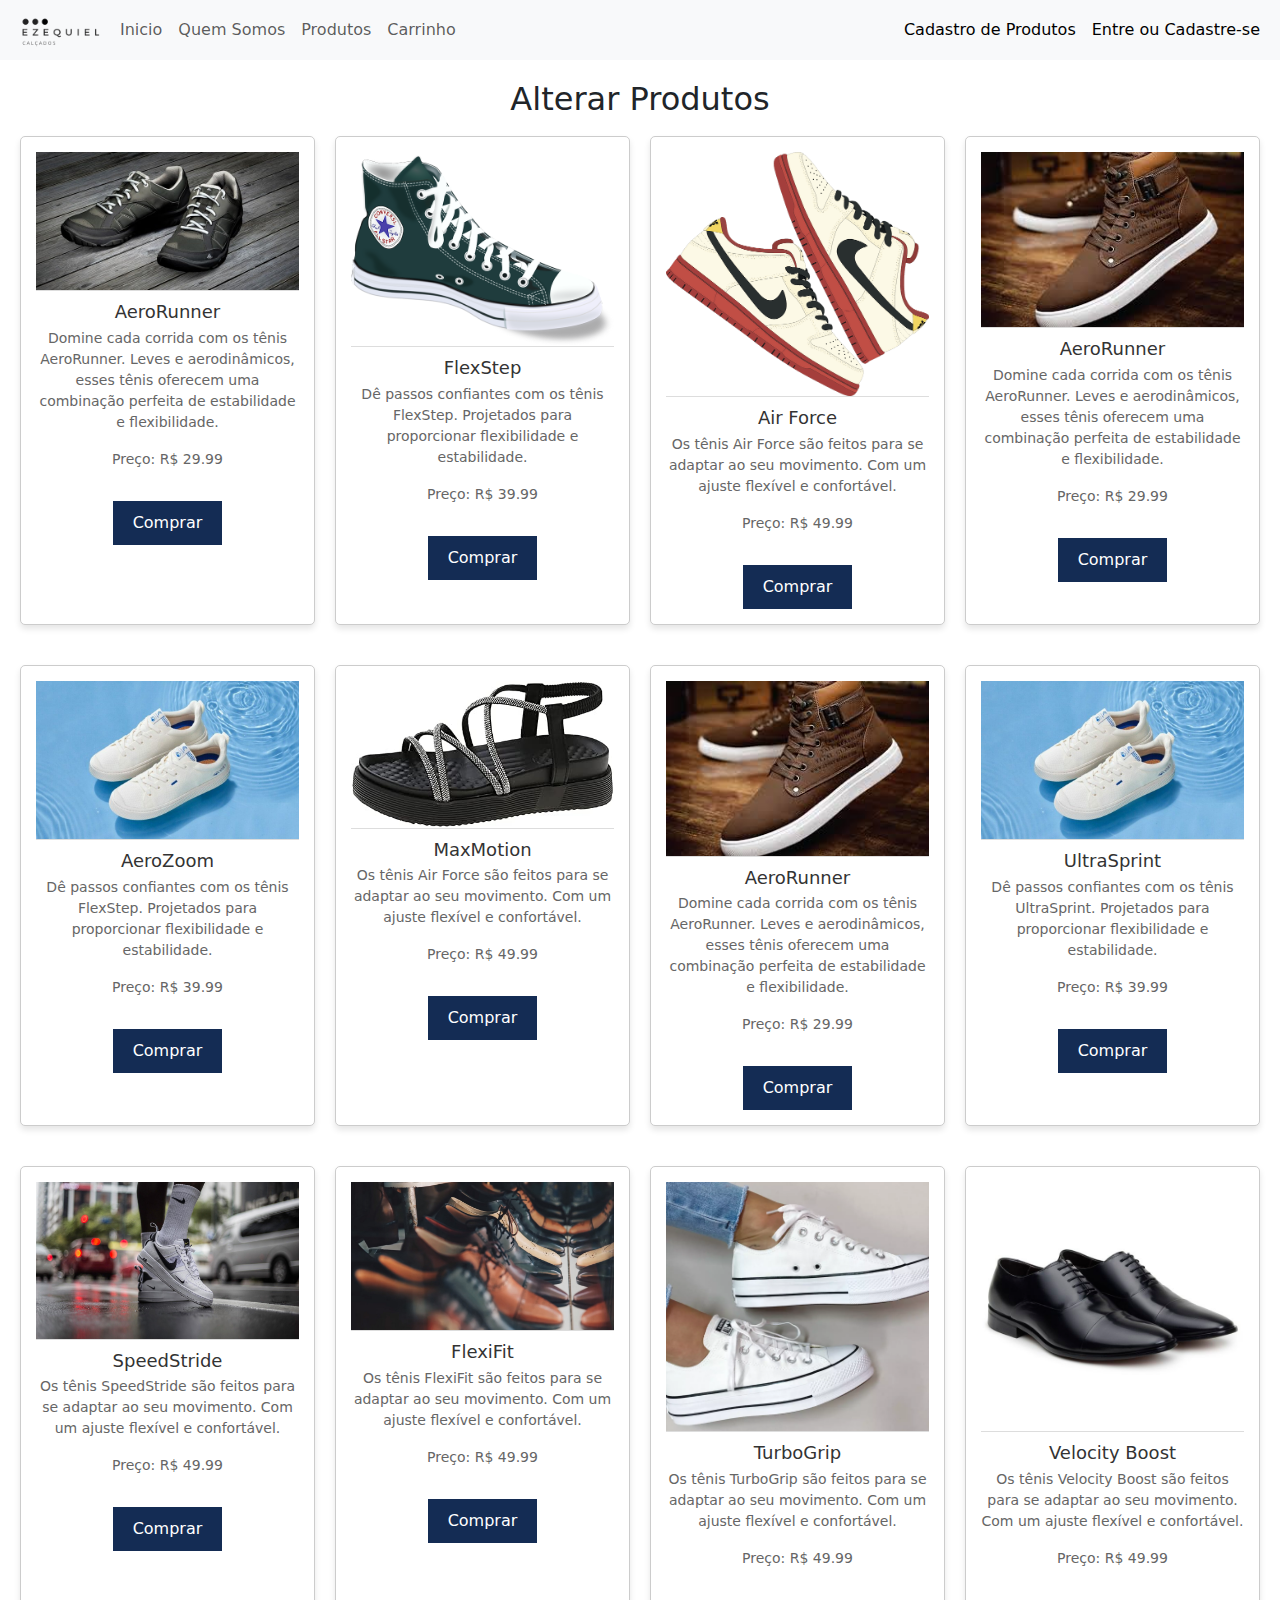
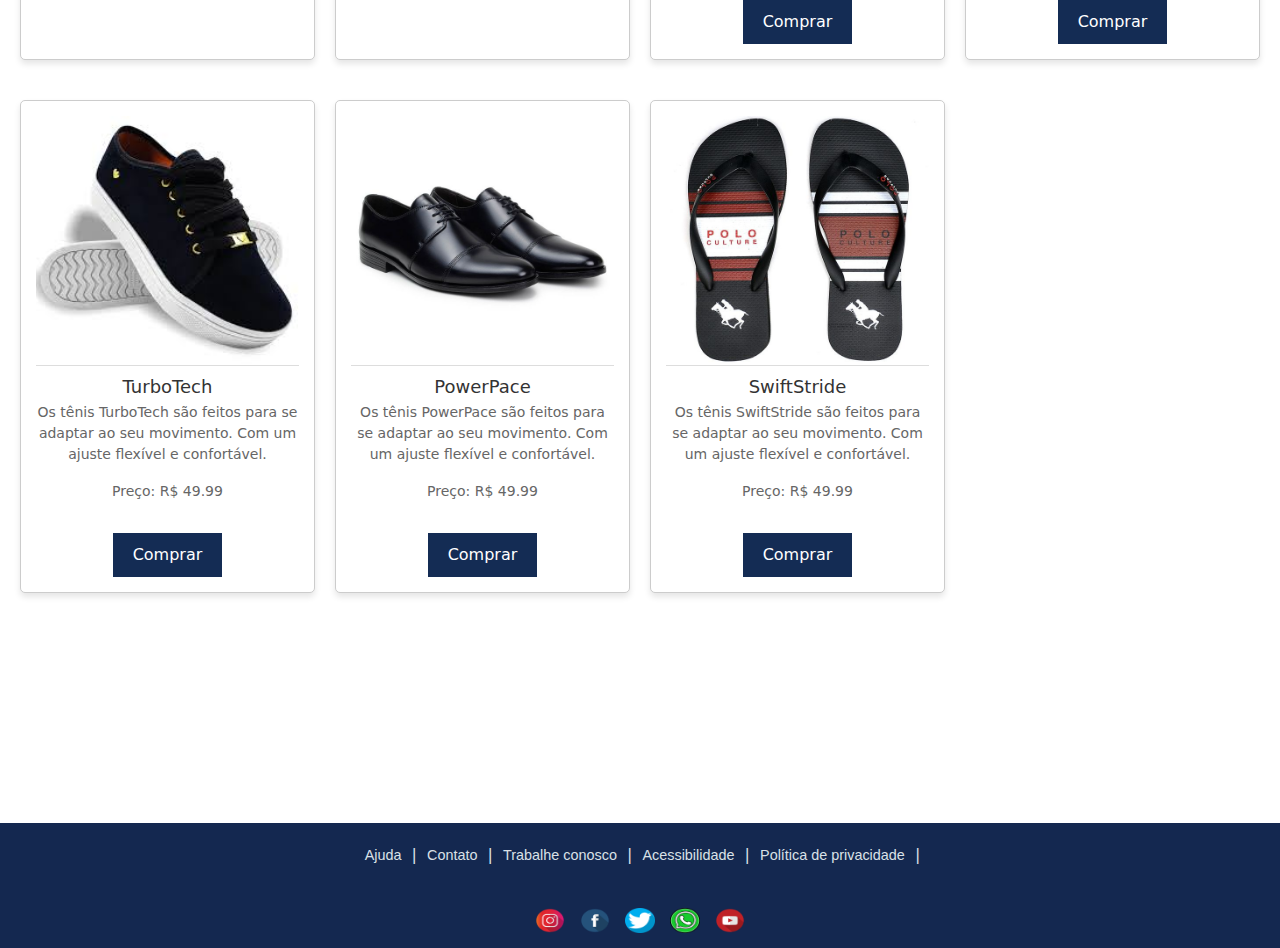
<file: alteracao_dados.html>
<!-- Ezequiel Alves Morais, Gabriel Souza, Daniela -->
<style>
  .produtos {
    display: flex;
    flex-wrap: wrap;
  }

  .produto {
    border: 1px solid #ccc;
    border-radius: 5px;
    margin: 10px;
    padding: 10px;
    width: calc(33.333% - 20px);
    box-sizing: border-box;
  }

  .produto h3 {
    margin-top: 0;
  }

 body {
    font-family: Arial, sans-serif;
    margin: 0;
    padding: 0;
    background-color: #f7f7f7;
  }

  main {
    padding: 20px;
  }

  h2 {
    text-align: center;
    margin-bottom: 30px;
    color: #333;
  }

  .grid-produtos {
    display: grid;
    grid-template-columns: repeat(auto-fit, minmax(250px, 1fr)); 
    gap: 20px;
    justify-items: center; 
}
.produto {
    border: 1px solid #ccc;
    padding: 15px;
    text-align: center;
    background-color: #fff;
    box-shadow: 0 4px 6px rgba(0, 0, 0, 0.1);
    transition: transform 0.3s ease;
    width: 100%; 
    max-width: 300px; 
}

  .produto:hover {
    transform: translateY(-5px);
  }

  .produto img {
    width: 100%; 
    height: auto; 
    max-height: 250px; 
    border-bottom: 1px solid #ddd;
}

  .produto h3 {
    font-size: 18px;
    margin-top: 10px;
    margin-bottom: 5px;
    color: #333;
  }

  .produto p {
    font-size: 14px;
    color: #666;
  }

  .produto button {
    margin-top: 15px;
    padding: 10px 20px;
    background-color: #142c54;
    color: white;
    border: none;
    cursor: pointer;
    transition: background-color 0.3s ease;
  }

  .produto button:hover {
    background-color: #0056b3;
  }

  .logo {
    max-width: 100px;
  }

  .navbar {
    padding-top: 2px;
    padding-bottom: 2px;
    height: 60px;
  }
  @import url('https://fonts.googleapis.com/css2?family=Raleway:ital,wght@0,300;0,400;0,600;0,700;0,800;1,300;1,500;1,600&display=swap');

  :root {
    --color-dark1: #dae1e7;
    --color-dark2: #142850;
    --color-dark3: #414141;
    --color-dark4: #00909E;
    --color-dark5: #343434;
  }

  * {
    margin: 0;
    padding: 0;
  }

  body {
    font-family: 'Raleway', Arial, Helvetica, sans-serif;
    background-color: var(--color-dark1);
    color: var(--color-white);

  }

  footer {
    bottom: 0;
    width: 100%;
    text-align: center;
    background-color: var(--color-dark2);
    height: 125px;
    margin-top: 200px;
  }

  .div-footer {
    padding-top: 20px;
  }

  #p-link {
    color: var(--color-dark1);
  }

  .link-footer {
    color: var(--color-white);
    text-decoration: none;
    font-size: 0.9em;
    font-family: 'Raleway', sans-serif;
    padding: 5px;
  }

  .link-footer:hover {
    transition: 0.5s;
    cursor: pointer;
    color: rgba(221, 221, 29, 0.945);
    text-transform: uppercase;
  }

  .img-footer {
    height: 30px;
    width: 30px;
    padding-top: 5px;
  }

  .img-footer:hover {
    transform: scale(1.5);
    transition: 0.5s;
    padding-left: 5px;
    padding-right: 5px;
  }

  .link-image {
    padding-right: 5px;
    padding-left: 5px;
  }
  </style>
</style>

<!DOCTYPE html>
<html lang="pt-br">
  <head>
    <meta charset="UTF-8" />
    <meta name="viewport" content="width=device-width, initial-scale=1.0" />
    <title>Produtos</title>
    <link
      rel="stylesheet"
      href="https://cdn.jsdelivr.net/npm/bootstrap@5.3.3/dist/css/bootstrap.min.css"
    />
    <link
      href="https://stackpath.bootstrapcdn.com/bootstrap/5.1.0/css/bootstrap.min.css"
      rel="stylesheet"
    />
  
  </head>

  <body>
    <header>
      <nav class="navbar navbar-expand-lg navbar-light bg-light">
        <div class="container-fluid">
          <img src="images/logo1.png" alt="" class="logo" />
          <button
            class="navbar-toggler"
            type="button"
            data-bs-toggle="collapse"
            data-bs-target="#navbarNav"
            aria-controls="navbarNav"
            aria-expanded="false"
            aria-label="Toggle navigation"
          >
            <span class="navbar-toggler-icon"></span>
          </button>
          <div class="collapse navbar-collapse" id="navbarNav">
            <ul class="navbar-nav me-auto">
              <li class="nav-item">
                <a class="nav-link" href="index.html">Inicio</a>
              </li>
              <li class="nav-item">
                <a class="nav-link" href="quem_somos.html">Quem Somos</a>
              </li>
              <li class="nav-item">
                <a class="nav-link" href="exibicao_produtos.html">Produtos</a>
              </li>
              <li class="nav-item">
                <a class="nav-link" href="carrinho_compras.html">Carrinho</a>
              </li>
            </ul>
            <ul class="navbar-nav ms-auto">
              <li class="nav-item">
                <a
                  class="nav-link active"
                  aria-current="page"
                  href="cadastro_produtos.html"
                  >Cadastro de Produtos</a
                >
              </li>
              <li class="nav-item">
                <a class="nav-link active" aria-current="page" href="login.html"
                  >Entre ou Cadastre-se</a
                >
              </li>
            </ul>
          </div>
        </div>
      </nav>
    </header>
    <main>
      <h2>Alterar Produtos</h2>
      <div class="grid-produtos">
          <div class="produto">
              <img src="images/1.jpg" alt="AeroRunner">
              <h3>AeroRunner</h3>
              <p>Domine cada corrida com os tênis AeroRunner. Leves e aerodinâmicos, esses tênis oferecem uma combinação perfeita de estabilidade e flexibilidade.</p>
              <p>Preço: R$ 29.99</p>
              <button>Comprar</button>
          </div>
          <div class="produto">
              <img src="images/2.png" alt="FlexStep">
              <h3>FlexStep</h3>
              <p>Dê passos confiantes com os tênis FlexStep. Projetados para proporcionar flexibilidade e estabilidade.</p>
              <p>Preço: R$ 39.99</p>
              <button>Comprar</button>
          </div>
          <div class="produto">
              <img src="images/3.png" alt="Air Force">
              <h3>Air Force</h3>
              <p>Os tênis Air Force são feitos para se adaptar ao seu movimento. Com um ajuste flexível e confortável.</p>
              <p>Preço: R$ 49.99</p>
              <button>Comprar</button>
          </div>
          <div class="produto">
              <img src="images/sapato5.jpg" alt="AeroRunner">
              <h3>AeroRunner</h3>
              <p>Domine cada corrida com os tênis AeroRunner. Leves e aerodinâmicos, esses tênis oferecem uma combinação perfeita de estabilidade e flexibilidade.</p>
              <p>Preço: R$ 29.99</p>
              <button>Comprar</button>
          </div>
          <div class="produto">
              <img src="images/sapato4.jpg" alt="AeroZoom">
              <h3>AeroZoom</h3>
              <p>Dê passos confiantes com os tênis FlexStep. Projetados para proporcionar flexibilidade e estabilidade.</p>
              <p>Preço: R$ 39.99</p>
              <button>Comprar</button>
          </div>
          <div class="produto">
              <img src="images/sandalia.jpg" alt="MaxMotion">
              <h3>MaxMotion</h3>
              <p>Os tênis Air Force são feitos para se adaptar ao seu movimento. Com um ajuste flexível e confortável.</p>
              <p>Preço: R$ 49.99</p>
              <button>Comprar</button>
          </div>
          <div class="produto">
              <img src="images/sapato5.jpg" alt="AeroRunner">
              <h3>AeroRunner</h3>
              <p>Domine cada corrida com os tênis AeroRunner. Leves e aerodinâmicos, esses tênis oferecem uma combinação perfeita de estabilidade e flexibilidade.</p>
              <p>Preço: R$ 29.99</p>
              <button>Comprar</button>
          </div>
          <div class="produto">
              <img src="images/sapato4.jpg" alt="UltraSprint">
              <h3>UltraSprint</h3>
              <p>Dê passos confiantes com os tênis UltraSprint. Projetados para proporcionar flexibilidade e estabilidade.</p>
              <p>Preço: R$ 39.99</p>
              <button>Comprar</button>
          </div>
          <div class="produto">
              <img src="images/sapato1.jpg" alt="SpeedStride">
              <h3>SpeedStride</h3>
              <p>Os tênis SpeedStride são feitos para se adaptar ao seu movimento. Com um ajuste flexível e confortável.</p>
              <p>Preço: R$ 49.99</p>
              <button>Comprar</button>
          </div>
          <div class="produto">
              <img src="images/sapato3.jpg" alt="FlexiFit">
              <h3>FlexiFit</h3>
              <p>Os tênis FlexiFit são feitos para se adaptar ao seu movimento. Com um ajuste flexível e confortável.</p>
              <p>Preço: R$ 49.99</p>
              <button>Comprar</button>
          </div>
          <div class="produto">
              <img src="images/sapato6.jpg" alt="TurboGrip">
              <h3>TurboGrip</h3>
              <p>Os tênis TurboGrip são feitos para se adaptar ao seu movimento. Com um ajuste flexível e confortável.</p>
              <p>Preço: R$ 49.99</p>
              <button>Comprar</button>
          </div>
          <div class="produto">
              <img src="images/sapato8.jpg" alt="Velocity Boost">
              <h3>Velocity Boost</h3>
              <p>Os tênis Velocity Boost são feitos para se adaptar ao seu movimento. Com um ajuste flexível e confortável.</p>
              <p>Preço: R$ 49.99</p>
              <button>Comprar</button>
          </div>
          <div class="produto">
              <img src="images/sapato7.jpg" alt="TurboTech">
              <h3>TurboTech</h3>
              <p>Os tênis TurboTech são feitos para se adaptar ao seu movimento. Com um ajuste flexível e confortável.</p>
              <p>Preço: R$ 49.99</p>
              <button>Comprar</button>
          </div>
          <div class="produto">
              <img src="images/sapato9.jpg" alt="PowerPace">
              <h3>PowerPace</h3>
              <p>Os tênis PowerPace são feitos para se adaptar ao seu movimento. Com um ajuste flexível e confortável.</p>
              <p>Preço: R$ 49.99</p>
              <button>Comprar</button>
          </div>
          <div class="produto">
              <img src="images/sandalia3.jpg" alt="SwiftStride">
              <h3>SwiftStride</h3>
              <p>Os tênis SwiftStride são feitos para se adaptar ao seu movimento. Com um ajuste flexível e confortável.</p>
              <p>Preço: R$ 49.99</p>
              <button>Comprar</button>
          </div>
      </div>
  </main>
    <footer>
      <div class="div-footer">
        <p id="p-link">
          <a class="link-footer" href="form.html">Ajuda</a> |
          <a class="link-footer" href="#">Contato</a> |
          <a class="link-footer" href="#">Trabalhe conosco</a> |
          <a class="link-footer" href="#">Acessibilidade</a> |
          <a class="link-footer" href="#">Política de privacidade</a> |
    
        </p>
      </div>

      <div class="div-footer">
        <a class="link-image" href="https://instagram.com" target="_blank"
          ><img
            class="img-footer"
            src="images/logo-do-cone-do-instagram.png"
            alt="logo-instagram"
        /></a>
        <a class="link-image" href="https://facebook.com" target="_blank"
          ><img
            class="img-footer"
            src="images/logo-face.png"
            alt="logo-facebook"
        /></a>
        <a class="link-image" href="https://twitter.com" target="_blank"
          ><img
            class="img-footer"
            src="images/logo-twitters.png"
            alt="logo-twitter"
        /></a>
        <a class="link-image" href="https://whatsapp.com" target="_blank"
          ><img
            class="img-footer"
            src="images/logo-zap.png"
            alt="logo-whatsapp "
        /></a>
        <a class="link-image" href="https://youtube.com" target="_blank"
          ><img
            class="img-footer"
            src="images/logo-youtube.png"
            alt="images/logo-youtube"
        /></a>
      </div>
    </footer>
  </body>
</html>
</file>
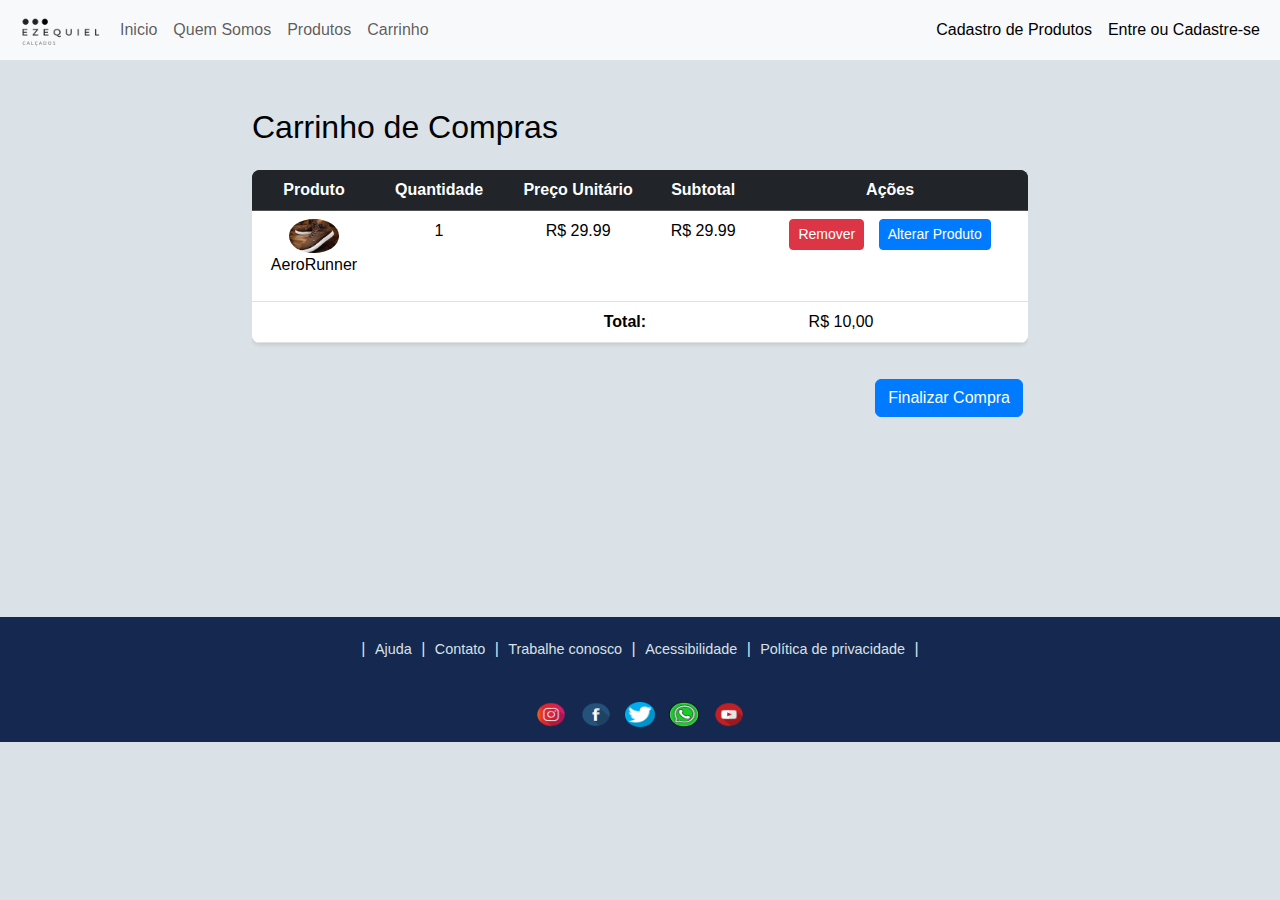
<file: carrinho_compras.html>
<!-- Ezequiel Alves Morais, Gabriel Souza, Daniela -->
<!DOCTYPE html>
<html lang="pt-BR">
  <head>
    <meta charset="UTF-8" />
    <meta name="viewport" content="width=device-width, initial-scale=1.0" />
    <title>Carrinho de Compras</title>
    <link
      rel="stylesheet"
      href="https://cdn.jsdelivr.net/npm/bootstrap@5.3.3/dist/css/bootstrap.min.css"
    />
    <link
      href="https://stackpath.bootstrapcdn.com/bootstrap/5.1.0/css/bootstrap.min.css"
      rel="stylesheet"
    />
    <link
      rel="stylesheet"
      href="https://stackpath.bootstrapcdn.com/bootstrap/5.1.3/css/bootstrap.min.css"
    />
    <style>
      .container {
        max-width: 800px;
      }

      .table {
        box-shadow: 0 2px 4px rgba(0, 0, 0, 0.1);
        background-color: #ffffff;
        border-radius: 8px;
        overflow: hidden;
      }

      thead {
        background-color: #142c54;
      }

      th,
      td {
        padding: 12px 15px;
      }

      .produto-img {
        width: 50px;
        height: 50px;
        border-radius: 50%;
        object-fit: cover;
      }

      .btn {
        margin: 0 5px;
      }

      .btn-danger {
        background-color: #c82333;
      }

      .btn-primary {
        background-color: #0069d9;
      }

      .d-flex {
        margin-top: 20px;
      }
      body {
        font-family: Arial, sans-serif;
        margin: 0;
        padding: 0;
      }

      main.container {
        margin-top: 50px;
      }

      h2 {
        margin-bottom: 20px;
      }

      table {
        width: 100%;
      }

      th,
      td {
        text-align: center;
      }

      th {
        font-weight: bold;
      }

      .btn {
        margin-right: 5px;
      }

      .btn-danger {
        background-color: #dc3545;
        border-color: #dc3545;
      }

      .btn-danger:hover {
        background-color: #c82333;
        border-color: #bd2130;
      }

      .btn-primary {
        background-color: #007bff;
        border-color: #007bff;
      }

      .btn-primary:hover {
        background-color: #0069d9;
        border-color: #0062cc;
      }

      @import url("https://fonts.googleapis.com/css2?family=Raleway:ital,wght@0,300;0,400;0,600;0,700;0,800;1,300;1,500;1,600&display=swap");

      :root {
        --color-dark1: #dae1e7;
        --color-dark2: #142850;
        --color-dark3: #414141;
        --color-dark4: #00909e;
        --color-dark5: #343434;
      }

      * {
        margin: 0;
        padding: 0;
      }

      body {
        font-family: "Raleway", Arial, Helvetica, sans-serif;
        background-color: var(--color-dark1);
        color: var(--color-white);
      }

      footer {
        bottom: 0;
        width: 100%;
        text-align: center;
        background-color: var(--color-dark2);
        height: 125px;
        margin-top: 200px;
      }

      .div-footer {
        padding-top: 20px;
      }

      #p-link {
        color: var(--color-dark1);
      }

      .link-footer {
        color: var(--color-white);
        text-decoration: none;
        font-size: 0.9em;
        font-family: "Raleway", sans-serif;
        padding: 5px;
      }

      .link-footer:hover {
        transition: 0.5s;
        cursor: pointer;
        color: rgba(221, 221, 29, 0.945);
        text-transform: uppercase;
      }

      .img-footer {
        height: 30px;
        width: 30px;
        padding-top: 5px;
      }

      .img-footer:hover {
        transform: scale(1.5);
        transition: 0.5s;
        padding-left: 5px;
        padding-right: 5px;
      }

      .link-image {
        padding-right: 5px;
        padding-left: 5px;
      }
      .logo {
        max-width: 100px;
      }

      .navbar {
        padding-top: 2px;
        padding-bottom: 2px;
        height: 60px;
      }
      .produto-img {
        max-width: 100px;
        height: auto;
      }
    </style>
  </head>

  <body>
    <header>
      <nav class="navbar navbar-expand-lg navbar-light bg-light">
        <div class="container-fluid">
          <img src="images/logo1.png" alt="" class="logo" />
          <button
            class="navbar-toggler"
            type="button"
            data-bs-toggle="collapse"
            data-bs-target="#navbarNav"
            aria-controls="navbarNav"
            aria-expanded="false"
            aria-label="Toggle navigation"
          >
            <span class="navbar-toggler-icon"></span>
          </button>
          <div class="collapse navbar-collapse" id="navbarNav">
            <ul class="navbar-nav me-auto">
              <li class="nav-item">
                <a class="nav-link" href="index.html">Inicio</a>
              </li>
              <li class="nav-item">
                <a class="nav-link" href="quem_somos.html">Quem Somos</a>
              </li>
              <li class="nav-item">
                <a class="nav-link" href="exibicao_produtos.html">Produtos</a>
              </li>
              <li class="nav-item">
                <a class="nav-link" href="carrinho_compras.html">Carrinho</a>
              </li>
            </ul>
            <ul class="navbar-nav ms-auto">
              <li class="nav-item">
                <a
                  class="nav-link active"
                  aria-current="page"
                  href="cadastro_produtos.html"
                  >Cadastro de Produtos</a
                >
              </li>
              <li class="nav-item">
                <a class="nav-link active" aria-current="page" href="login.html"
                  >Entre ou Cadastre-se</a
                >
              </li>
            </ul>
          </div>
        </div>
      </nav>
    </header>
    <main class="container mt-5">
      <h2 class="mb-4">Carrinho de Compras</h2>
      <div class="table-responsive">
        <table class="table">
          <thead class="table-dark">
            <tr>
              <th scope="col">Produto</th>
              <th scope="col">Quantidade</th>
              <th scope="col">Preço Unitário</th>
              <th scope="col">Subtotal</th>
              <th scope="col">Ações</th>
            </tr>
          </thead>
          <tbody>
            <tr>
              <td>
                <img
                  src="images/sapato5.jpg"
                  alt="Nome do Produto"
                  class="produto-img"
                />
                <p>AeroRunner</p>
              </td>
              <td>1</td>
              <td>R$ 29.99</td>
              <td>R$ 29.99</td>
              <td>
                <a href="#" class="btn btn-danger btn-sm">Remover</a>
                <a href="alteracao_dados.html" class="btn btn-primary btn-sm"
                  >Alterar Produto</a
                >
              </td>
            </tr>
          </tbody>
          <tfoot>
            <tr>
              <td colspan="3" class="text-end"><strong>Total:</strong></td>
              <td colspan="2">R$ 10,00</td>
            </tr>
          </tfoot>
        </table>
      </div>
      <div class="d-flex justify-content-end">
        <a href="login.html" class="btn btn-primary">Finalizar Compra</a>
      </div>
    </main>

    <script src="https://ajax.googleapis.com/ajax/libs/jquery/3.6.0/jquery.min.js"></script>
    <script></script>

    <footer>
      <div class="div-footer">
        <p id="p-link">
          |
          <a class="link-footer" href="form.html">Ajuda</a> |
          <a class="link-footer" href="#">Contato</a> |
          <a class="link-footer" href="#">Trabalhe conosco</a> |
          <a class="link-footer" href="#">Acessibilidade</a> |
          <a class="link-footer" href="#">Política de privacidade</a> |
        </p>
      </div>

      <div class="div-footer">
        <a class="link-image" href="https://instagram.com" target="_blank"
          ><img
            class="img-footer"
            src="images/logo-do-cone-do-instagram.png"
            alt="logo-instagram"
        /></a>
        <a class="link-image" href="https://facebook.com" target="_blank"
          ><img
            class="img-footer"
            src="images/logo-face.png"
            alt="logo-facebook"
        /></a>
        <a class="link-image" href="https://twitter.com" target="_blank"
          ><img
            class="img-footer"
            src="images/logo-twitters.png"
            alt="logo-twitter"
        /></a>
        <a class="link-image" href="https://whatsapp.com" target="_blank"
          ><img
            class="img-footer"
            src="images/logo-zap.png"
            alt="logo-whatsapp "
        /></a>
        <a class="link-image" href="https://youtube.com" target="_blank"
          ><img
            class="img-footer"
            src="images/logo-youtube.png"
            alt="images/logo-youtube"
        /></a>
      </div>
    </footer>
  </body>
</html>
</file>
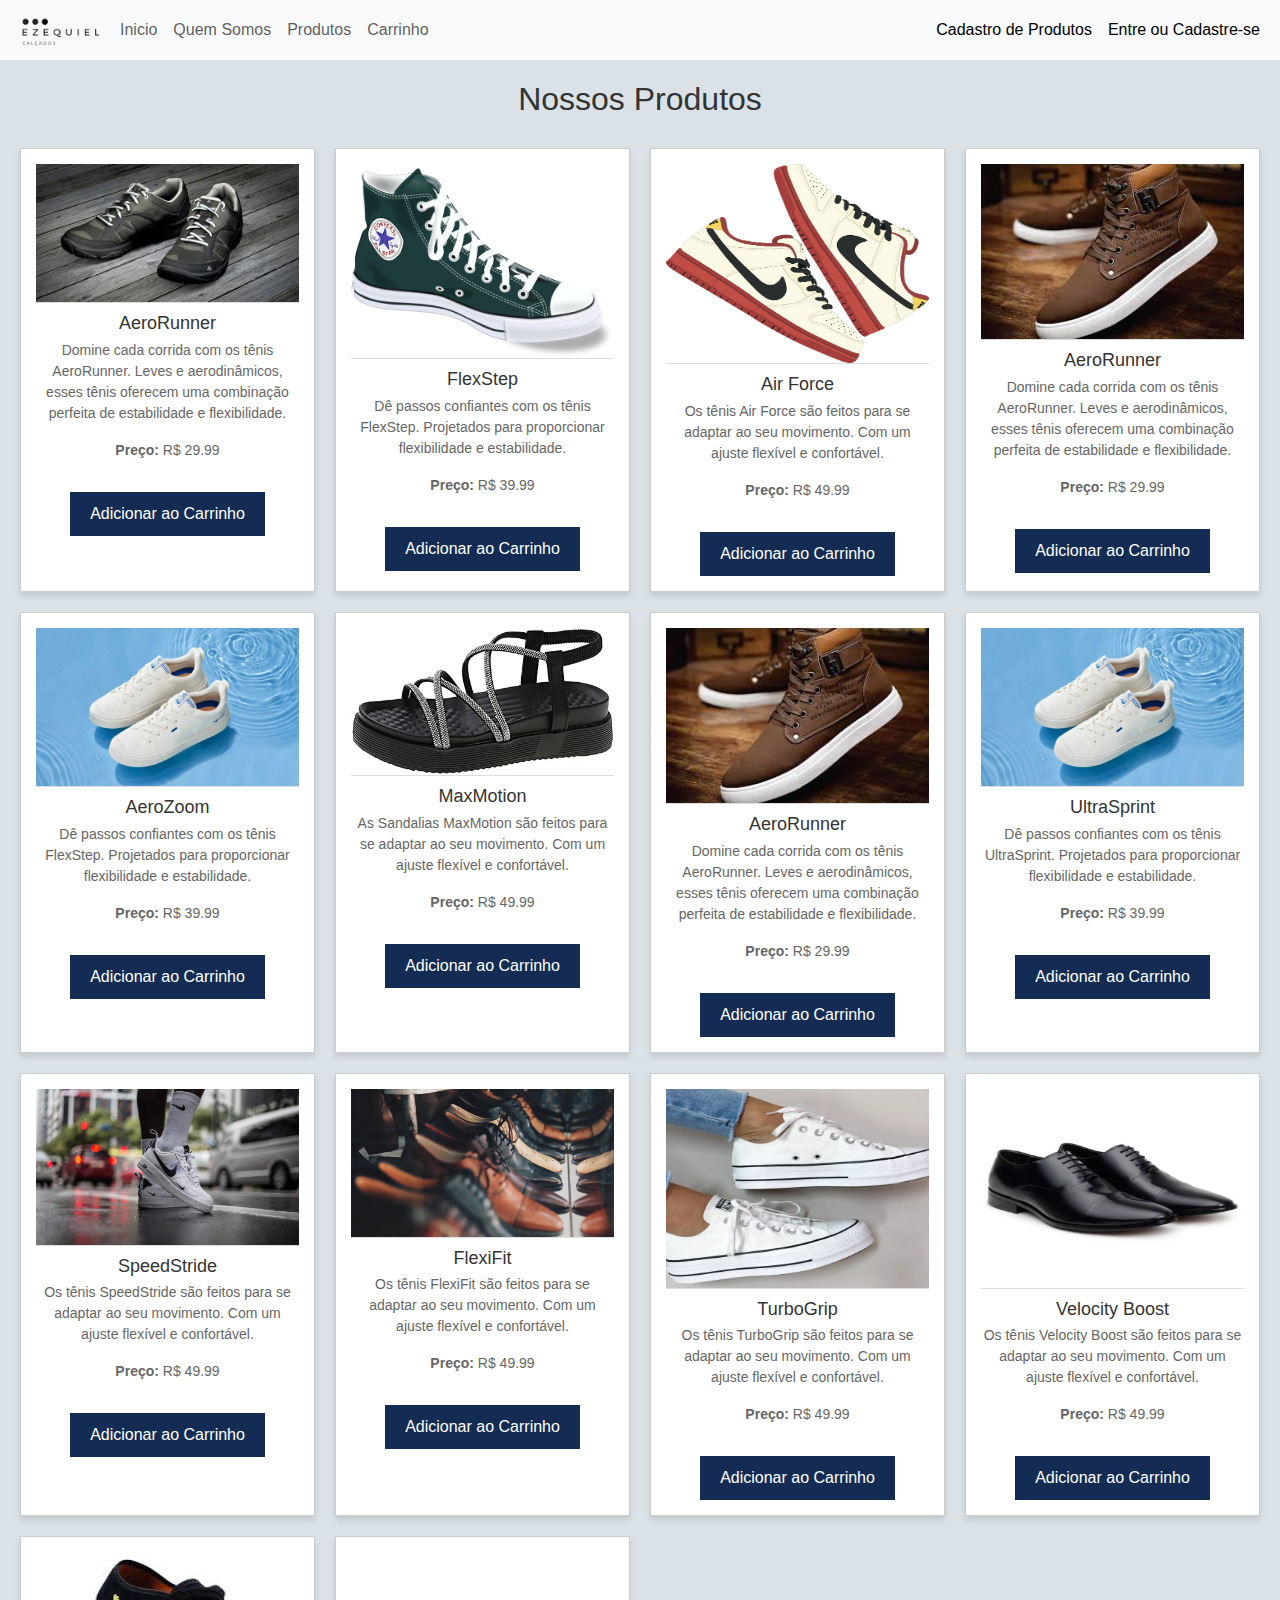
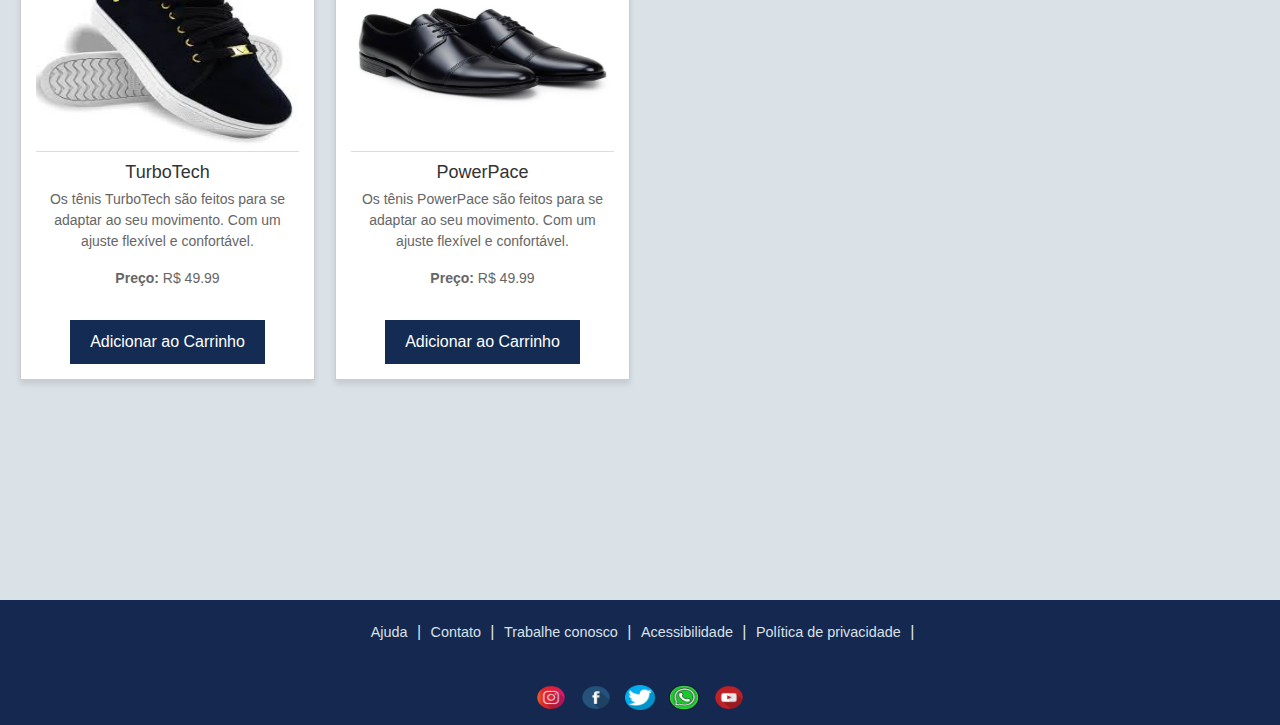
<file: exibicao_produtos.html>
<!DOCTYPE html>
<html lang="pt-BR">
  <head>
    <meta charset="UTF-8" />
    <meta name="viewport" content="width=device-width, initial-scale=1.0" />
    <title>Produtos</title>
    <link
      rel="stylesheet"
      href="https://cdn.jsdelivr.net/npm/bootstrap@5.3.3/dist/css/bootstrap.min.css"
    />
    <link
      href="https://stackpath.bootstrapcdn.com/bootstrap/5.1.0/css/bootstrap.min.css"
      rel="stylesheet"
    />
    <style>
      body {
        font-family: Arial, sans-serif;
        margin: 0;
        padding: 0;
        background-color: #f7f7f7;
      }

      main {
        padding: 20px;
      }

      h2 {
        text-align: center;
        margin-bottom: 30px;
        color: #333;
      }

      .grid-produtos {
        display: grid;
        grid-template-columns: repeat(auto-fit, minmax(250px, 1fr));
        gap: 20px;
        justify-items: center;
      }

      .produto {
        border: 1px solid #ccc;
        padding: 15px;
        text-align: center;
        background-color: #fff;
        box-shadow: 0 4px 6px rgba(0, 0, 0, 0.1);
        transition: transform 0.3s ease;
      }

      .produto:hover {
        transform: translateY(-5px);
      }

      .produto img {
        width: 100%;
        height: auto;
        max-height: 200px;
        border-bottom: 1px solid #ddd;
      }

      .produto h3 {
        font-size: 18px;
        margin-top: 10px;
        margin-bottom: 5px;
        color: #333;
      }

      .produto p {
        font-size: 14px;
        color: #666;
      }

      .produto button {
        margin-top: 15px;
        padding: 10px 20px;
        background-color: #142c54;
        color: white;
        border: none;
        cursor: pointer;
        transition: background-color 0.3s ease;
      }

      .produto button:hover {
        background-color: #0056b3;
      }
      @import url("https://fonts.googleapis.com/css2?family=Raleway:ital,wght@0,300;0,400;0,600;0,700;0,800;1,300;1,500;1,600&display=swap");

      :root {
        --color-dark1: #dae1e7;
        --color-dark2: #142850;
        --color-dark3: #414141;
        --color-dark4: #00909e;
        --color-dark5: #343434;
      }

      * {
        margin: 0;
        padding: 0;
      }

      body {
        font-family: "Raleway", Arial, Helvetica, sans-serif;
        background-color: var(--color-dark1);
        color: var(--color-white);
      }

      footer {
        bottom: 0;
        width: 100%;
        text-align: center;
        background-color: var(--color-dark2);
        height: 125px;
        margin-top: 200px;
      }

      .div-footer {
        padding-top: 20px;
      }

      #p-link {
        color: var(--color-dark1);
      }

      .link-footer {
        color: var(--color-white);
        text-decoration: none;
        font-size: 0.9em;
        font-family: "Raleway", sans-serif;
        padding: 5px;
      }

      .link-footer:hover {
        transition: 0.5s;
        cursor: pointer;
        color: rgba(221, 221, 29, 0.945);
        text-transform: uppercase;
      }

      .img-footer {
        height: 30px;
        width: 30px;
        padding-top: 5px;
      }

      .img-footer:hover {
        transform: scale(1.5);
        transition: 0.5s;
        padding-left: 5px;
        padding-right: 5px;
      }

      .link-image {
        padding-right: 5px;
        padding-left: 5px;
      }
      .logo {
        max-width: 100px;
      }

      .navbar {
        padding-top: 2px;
        padding-bottom: 2px;
        height: 60px;
      }
    </style>
  </head>

  <body>
    <header>
      <nav class="navbar navbar-expand-lg navbar-light bg-light">
        <div class="container-fluid">
          <img src="images/logo1.png" alt="" class="logo" />
          <button
            class="navbar-toggler"
            type="button"
            data-bs-toggle="collapse"
            data-bs-target="#navbarNav"
            aria-controls="navbarNav"
            aria-expanded="false"
            aria-label="Toggle navigation"
          >
            <span class="navbar-toggler-icon"></span>
          </button>
          <div class="collapse navbar-collapse" id="navbarNav">
            <ul class="navbar-nav me-auto">
              <li class="nav-item">
                <a class="nav-link" href="index.html">Inicio</a>
              </li>
              <li class="nav-item">
                <a class="nav-link" href="quem_somos.html">Quem Somos</a>
              </li>
              <li class="nav-item">
                <a class="nav-link" href="exibicao_produtos.html">Produtos</a>
              </li>
              <li class="nav-item">
                <a class="nav-link" href="carrinho_compras.html">Carrinho</a>
              </li>
            </ul>
            <ul class="navbar-nav ms-auto">
              <li class="nav-item">
                <a
                  class="nav-link active"
                  aria-current="page"
                  href="cadastro_produtos.html"
                  >Cadastro de Produtos</a
                >
              </li>
              <li class="nav-item">
                <a class="nav-link active" aria-current="page" href="login.html"
                  >Entre ou Cadastre-se</a
                >
              </li>
            </ul>
          </div>
        </div>
      </nav>
    </header>
    <main>
      <h2>Nossos Produtos</h2>
      <div class="grid-produtos">
        <div class="produto">
          <img src="images/1.jpg" alt="AeroRunner" />
          <h3>AeroRunner</h3>
          <p>
            Domine cada corrida com os tênis AeroRunner. Leves e aerodinâmicos,
            esses tênis oferecem uma combinação perfeita de estabilidade e
            flexibilidade.
          </p>
          <p><strong>Preço:</strong> R$ 29.99</p>
          <button type="button">Adicionar ao Carrinho</button>
        </div>

        <div class="produto">
          <img src="images/2.png" alt="FlexStep" />
          <h3>FlexStep</h3>
          <p>
            Dê passos confiantes com os tênis FlexStep. Projetados para
            proporcionar flexibilidade e estabilidade.
          </p>
          <p><strong>Preço:</strong> R$ 39.99</p>
          <button type="button">Adicionar ao Carrinho</button>
        </div>

        <div class="produto">
          <img src="images/3.png" alt="Air Force" />
          <h3>Air Force</h3>
          <p>
            Os tênis Air Force são feitos para se adaptar ao seu movimento. Com
            um ajuste flexível e confortável.
          </p>
          <p><strong>Preço:</strong> R$ 49.99</p>
          <button type="button">Adicionar ao Carrinho</button>
        </div>

        <div class="produto">
          <img src="images/sapato5.jpg" alt="AeroRunner" />
          <h3>AeroRunner</h3>
          <p>
            Domine cada corrida com os tênis AeroRunner. Leves e aerodinâmicos,
            esses tênis oferecem uma combinação perfeita de estabilidade e
            flexibilidade.
          </p>
          <p><strong>Preço:</strong> R$ 29.99</p>
          <button type="button">Adicionar ao Carrinho</button>
        </div>

        <div class="produto">
          <img src="images/sapato4.jpg" alt="AeroZoom" />
          <h3>AeroZoom</h3>
          <p>
            Dê passos confiantes com os tênis FlexStep. Projetados para
            proporcionar flexibilidade e estabilidade.
          </p>
          <p><strong>Preço:</strong> R$ 39.99</p>
          <button type="button">Adicionar ao Carrinho</button>
        </div>

        <div class="produto">
          <img src="images/sandalia.jpg" alt="MaxMotion" />
          <h3>MaxMotion</h3>
          <p>
            As Sandalias MaxMotion são feitos para se adaptar ao seu movimento.
            Com um ajuste flexível e confortável.
          </p>
          <p><strong>Preço:</strong> R$ 49.99</p>
          <button type="button">Adicionar ao Carrinho</button>
        </div>

        <div class="produto">
          <img src="images/sapato5.jpg" alt="AeroRunner" />
          <h3>AeroRunner</h3>
          <p>
            Domine cada corrida com os tênis AeroRunner. Leves e aerodinâmicos,
            esses tênis oferecem uma combinação perfeita de estabilidade e
            flexibilidade.
          </p>
          <p><strong>Preço:</strong> R$ 29.99</p>
          <button type="button">Adicionar ao Carrinho</button>
        </div>

        <div class="produto">
          <img src="images/sapato4.jpg" alt="UltraSprint" />
          <h3>UltraSprint</h3>
          <p>
            Dê passos confiantes com os tênis UltraSprint. Projetados para
            proporcionar flexibilidade e estabilidade.
          </p>
          <p><strong>Preço:</strong> R$ 39.99</p>
          <button type="button">Adicionar ao Carrinho</button>
        </div>

        <div class="produto">
          <img src="images/sapato1.jpg" alt="SpeedStride" />
          <h3>SpeedStride</h3>
          <p>
            Os tênis SpeedStride são feitos para se adaptar ao seu movimento.
            Com um ajuste flexível e confortável.
          </p>
          <p><strong>Preço:</strong> R$ 49.99</p>
          <button type="button">Adicionar ao Carrinho</button>
        </div>

        <div class="produto">
          <img src="images/sapato3.jpg" alt="FlexiFit" />
          <h3>FlexiFit</h3>
          <p>
            Os tênis FlexiFit são feitos para se adaptar ao seu movimento. Com
            um ajuste flexível e confortável.
          </p>
          <p><strong>Preço:</strong> R$ 49.99</p>
          <button type="button">Adicionar ao Carrinho</button>
        </div>

        <div class="produto">
          <img src="images/sapato6.jpg" alt="TurboGrip" />
          <h3>TurboGrip</h3>
          <p>
            Os tênis TurboGrip são feitos para se adaptar ao seu movimento. Com
            um ajuste flexível e confortável.
          </p>
          <p><strong>Preço:</strong> R$ 49.99</p>
          <button type="button">Adicionar ao Carrinho</button>
        </div>

        <div class="produto">
          <img src="images/sapato8.jpg" alt="Velocity Boost" />
          <h3>Velocity Boost</h3>
          <p>
            Os tênis Velocity Boost são feitos para se adaptar ao seu movimento.
            Com um ajuste flexível e confortável.
          </p>
          <p><strong>Preço:</strong> R$ 49.99</p>
          <button type="button">Adicionar ao Carrinho</button>
        </div>

        <div class="produto">
          <img src="images/sapato7.jpg" alt="TurboTech" />
          <h3>TurboTech</h3>
          <p>
            Os tênis TurboTech são feitos para se adaptar ao seu movimento. Com
            um ajuste flexível e confortável.
          </p>
          <p><strong>Preço:</strong> R$ 49.99</p>
          <button type="button">Adicionar ao Carrinho</button>
        </div>

        <div class="produto">
          <img src="images/sapato9.jpg" alt="PowerPace" />
          <h3>PowerPace</h3>
          <p>
            Os tênis PowerPace são feitos para se adaptar ao seu movimento. Com
            um ajuste flexível e confortável.
          </p>
          <p><strong>Preço:</strong> R$ 49.99</p>
          <button type="button">Adicionar ao Carrinho</button>
        </div>
      </div>
    </main>
    <footer>
      <div class="div-footer">
        <p id="p-link">
          <a class="link-footer" href="form.html">Ajuda</a> |
          <a class="link-footer" href="#">Contato</a> |
          <a class="link-footer" href="#">Trabalhe conosco</a> |
          <a class="link-footer" href="#">Acessibilidade</a> |
          <a class="link-footer" href="#">Política de privacidade</a> |
        </p>
      </div>

      <div class="div-footer">
        <a class="link-image" href="https://instagram.com" target="_blank"
          ><img
            class="img-footer"
            src="images/logo-do-cone-do-instagram.png"
            alt="logo-instagram"
        /></a>
        <a class="link-image" href="https://facebook.com" target="_blank"
          ><img
            class="img-footer"
            src="images/logo-face.png"
            alt="logo-facebook"
        /></a>
        <a class="link-image" href="https://twitter.com" target="_blank"
          ><img
            class="img-footer"
            src="images/logo-twitters.png"
            alt="logo-twitter"
        /></a>
        <a class="link-image" href="https://whatsapp.com" target="_blank"
          ><img
            class="img-footer"
            src="images/logo-zap.png"
            alt="logo-whatsapp "
        /></a>
        <a class="link-image" href="https://youtube.com" target="_blank"
          ><img
            class="img-footer"
            src="images/logo-youtube.png"
            alt="images/logo-youtube"
        /></a>
      </div>
    </footer>
  </body>
</html>
</file>
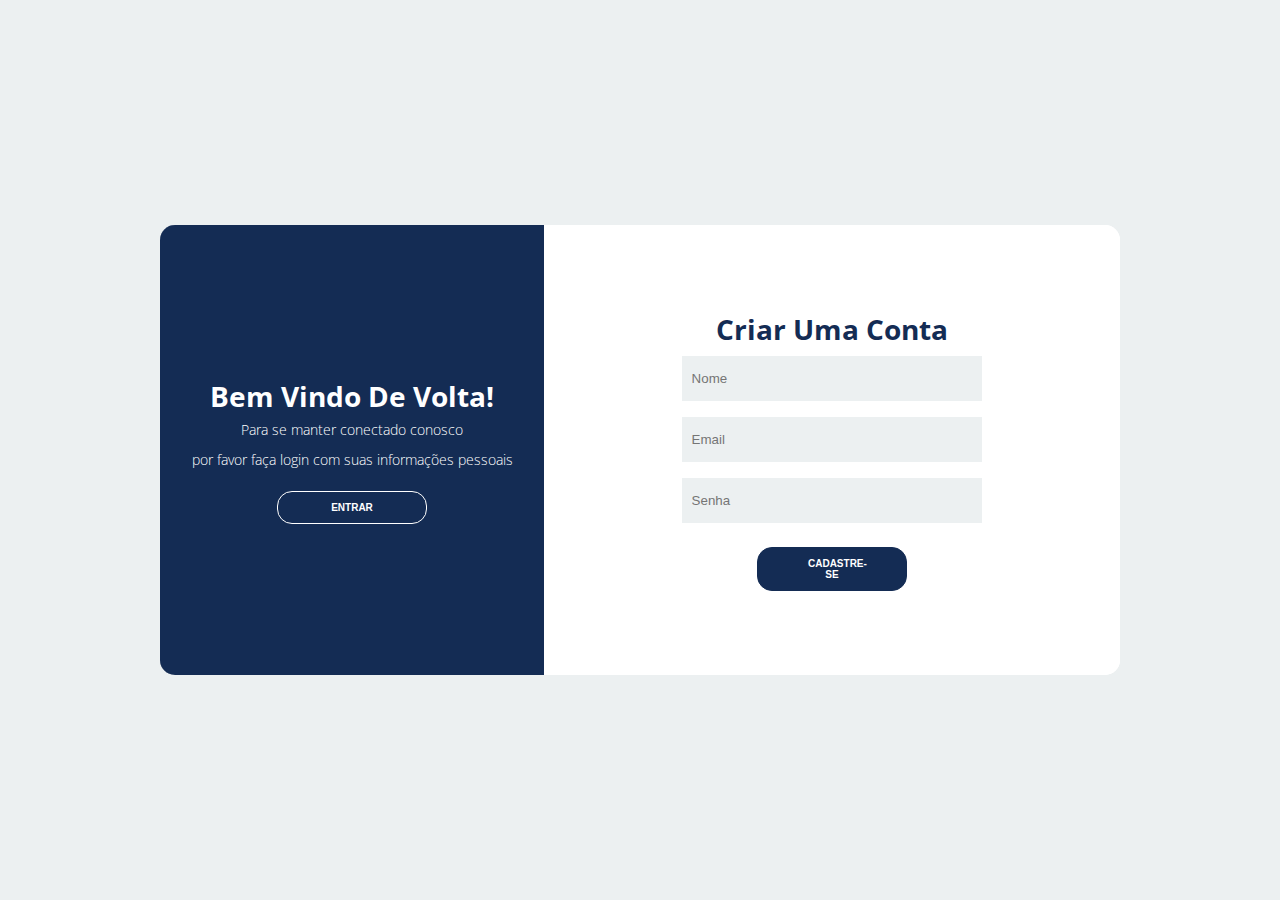
<file: login.html>
<!-- Ezequiel Alves Morais, Gabriel Souza, Daniela -->

<!DOCTYPE html>
<html lang="pt-br">
  <head>
    <meta charset="UTF-8" />
    <meta name="viewport" content="width=device-width, initial-scale=1.0" />
    <meta http-equiv="X-UA-Compatible" content="ie=edge" />
    <title>Login</title>

    <link
      rel="stylesheet"
      href="https://use.fontawesome.com/releases/v5.8.2/css/all.css"
      integrity="sha384-oS3vJWv+0UjzBfQzYUhtDYW+Pj2yciDJxpsK1OYPAYjqT085Qq/1cq5FLXAZQ7Ay"
      crossorigin="anonymous"
    />
    <link rel="stylesheet" href="css/style.css" />
  </head>

  <body>
    <div class="container">
      <div class="content first-content">
        <div class="first-column">
          <h2 class="title title-primary">Bem Vindo De Volta!</h2>
          <p class="description description-primary">
            Para se manter conectado conosco
          </p>
          <p class="description description-primary">
            por favor faça login com suas informações pessoais
          </p>
          <button id="signin" class="btn btn-primary">Entrar</button>
        </div>
        <div class="second-column">
          <h2 class="title title-second">Criar uma Conta</h2>

          <form class="form">
            <label class="label-input" for="">
              <i class="far fa-user icon-modify"></i>
              <input type="text" placeholder="Nome" />
            </label>

            <label class="label-input" for="">
              <i class="far fa-envelope icon-modify"></i>
              <input type="email" placeholder="Email" />
            </label>

            <label class="label-input" for="">
              <i class="fas fa-lock icon-modify"></i>
              <input type="password" placeholder="Senha" />
            </label>

            <button class="btn btn-second">Cadastre-se</button>
          </form>
        </div>
      </div>
      <div class="content second-content">
        <div class="first-column">
          <h2 class="title title-primary">Olá Amigo!</h2>
          <p class="description description-primary">
            Insira seus dados pessoais
          </p>
          <p class="description description-primary">e compre na nossa loja</p>
          <button id="signup" class="btn btn-primary">Cadastre-se</button>
        </div>
        <div class="second-column">
          <h2 class="title title-second">Faça Login Na Loja</h2>

          <form class="form">
            <label class="label-input" for="">
              <i class="far fa-envelope icon-modify"></i>
              <input type="email" placeholder="Email" />
            </label>

            <label class="label-input" for="">
              <i class="fas fa-lock icon-modify"></i>
              <input type="password" placeholder="Senha" />
            </label>

            <button class="btn btn-second">Entrar</button>
          </form>
        </div>
      </div>
    </div>
    <script>
      var btnSignin = document.querySelector("#signin");
      var btnSignup = document.querySelector("#signup");

      var body = document.querySelector("body");

      btnSignin.addEventListener("click", function () {
        body.className = "sign-in-js";
      });

      btnSignup.addEventListener("click", function () {
        body.className = "sign-up-js";
      });
    </script>
  </body>
</html>
</file>
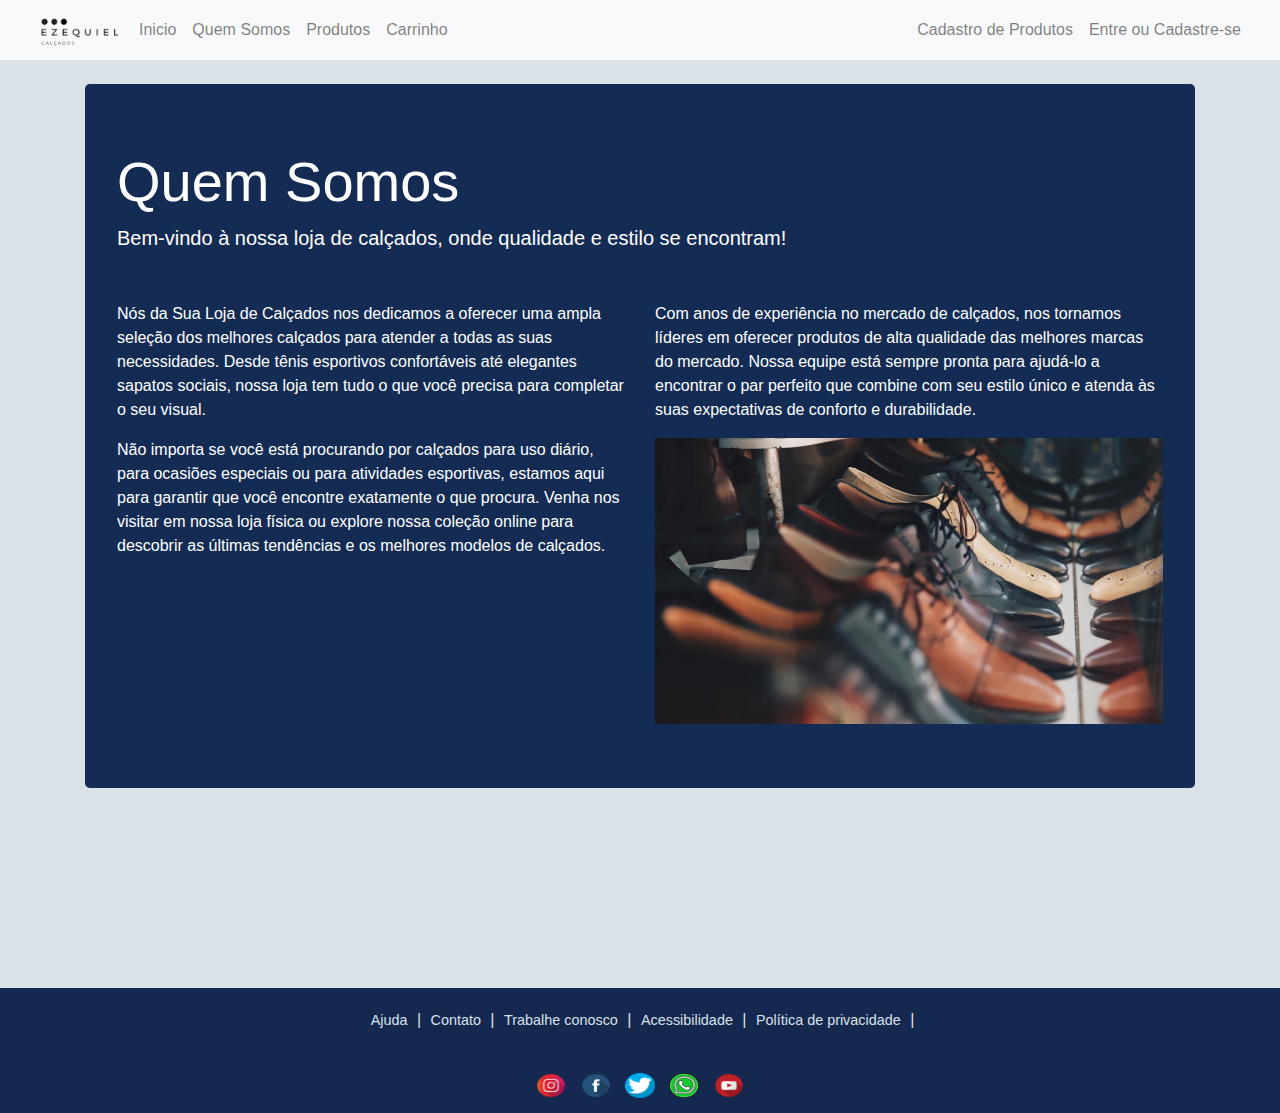
<file: quem_somos.html>
<!-- Ezequiel Alves Morais, Gabriel Souza, Daniela -->

<!DOCTYPE html>
<html lang="pt-br">
  <head>
    <meta charset="UTF-8" />
    <meta name="viewport" content="width=device-width, initial-scale=1.0" />
    <title>Quem Somos</title>

    <link
      href="https://stackpath.bootstrapcdn.com/bootstrap/4.5.2/css/bootstrap.min.css"
      rel="stylesheet"
    />
    <style>
      body {
        background-color: #f8f9fa;
        color: #142c54;
      }

      .jumbotron {
        background-color: #142c54;

        color: #fff;
      }
      @import url("https://fonts.googleapis.com/css2?family=Raleway:ital,wght@0,300;0,400;0,600;0,700;0,800;1,300;1,500;1,600&display=swap");

      :root {
        --color-dark1: #dae1e7;
        --color-dark2: #142850;
        --color-dark3: #414141;
        --color-dark4: #00909e;
        --color-dark5: #343434;
      }

      * {
        margin: 0;
        padding: 0;
      }

      body {
        font-family: "Raleway", Arial, Helvetica, sans-serif;
        background-color: var(--color-dark1);
        color: var(--color-white);
      }

      footer {
        bottom: 0;
        width: 100%;
        text-align: center;
        background-color: var(--color-dark2);
        height: 125px;
        margin-top: 200px;
      }

      .div-footer {
        padding-top: 20px;
      }

      #p-link {
        color: var(--color-dark1);
      }

      .link-footer {
        color: var(--color-white);
        text-decoration: none;
        font-size: 0.9em;
        font-family: "Raleway", sans-serif;
        padding: 5px;
      }

      .link-footer:hover {
        transition: 0.5s;
        cursor: pointer;
        color: rgba(221, 221, 29, 0.945);
        text-transform: uppercase;
      }

      .img-footer {
        height: 30px;
        width: 30px;
        padding-top: 5px;
      }

      .img-footer:hover {
        transform: scale(1.5);
        transition: 0.5s;
        padding-left: 5px;
        padding-right: 5px;
      }

      .link-image {
        padding-right: 5px;
        padding-left: 5px;
      }
      .logo {
        max-width: 100px;
      }

      .navbar {
        padding-top: 2px;
        padding-bottom: 2px;
        height: 60px;
      }
    </style>
  </head>

  <body>
    <header>
      <nav class="navbar navbar-expand-lg navbar-light bg-light">
        <div class="container-fluid">
          <img src="images/logo1.png" alt="" class="logo" />
          <button
            class="navbar-toggler"
            type="button"
            data-bs-toggle="collapse"
            data-bs-target="#navbarNav"
            aria-controls="navbarNav"
            aria-expanded="false"
            aria-label="Toggle navigation"
          >
            <span class="navbar-toggler-icon"></span>
          </button>
          <div class="collapse navbar-collapse" id="navbarNav">
            <ul class="navbar-nav">
              <li class="nav-item">
                <a class="nav-link" href="index.html">Inicio</a>
              </li>
              <li class="nav-item">
                <a class="nav-link" href="quem_somos.html">Quem Somos</a>
              </li>
              <li class="nav-item">
                <a class="nav-link" href="exibicao_produtos.html">Produtos</a>
              </li>
              <li class="nav-item">
                <a class="nav-link" href="carrinho_compras.html">Carrinho</a>
              </li>
            </ul>
            <ul class="navbar-nav ml-auto">
              <li class="nav-item">
                <a class="nav-link" href="cadastro_produtos.html"
                  >Cadastro de Produtos</a
                >
              </li>
              <li class="nav-item">
                <a class="nav-link" href="login.html">Entre ou Cadastre-se</a>
              </li>
            </ul>
          </div>
        </div>
      </nav>
    </header>
    <div class="container mt-4">
      <div class="jumbotron">
        <h1 class="display-4">Quem Somos</h1>
        <p class="lead">
          Bem-vindo à nossa loja de calçados, onde qualidade e estilo se
          encontram!
        </p>
        <hr class="my-4" />
        <div class="row">
          <div class="col-md-6">
            <p>
              Nós da Sua Loja de Calçados nos dedicamos a oferecer uma ampla
              seleção dos melhores calçados para atender a todas as suas
              necessidades. Desde tênis esportivos confortáveis até elegantes
              sapatos sociais, nossa loja tem tudo o que você precisa para
              completar o seu visual.
            </p>
          </div>
          <div class="col-md-6">
            <p>
              Com anos de experiência no mercado de calçados, nos tornamos
              líderes em oferecer produtos de alta qualidade das melhores marcas
              do mercado. Nossa equipe está sempre pronta para ajudá-lo a
              encontrar o par perfeito que combine com seu estilo único e atenda
              às suas expectativas de conforto e durabilidade.
            </p>
          </div>
        </div>
        <div class="row">
          <div class="col-md-6">
            <p>
              Não importa se você está procurando por calçados para uso diário,
              para ocasiões especiais ou para atividades esportivas, estamos
              aqui para garantir que você encontre exatamente o que procura.
              Venha nos visitar em nossa loja física ou explore nossa coleção
              online para descobrir as últimas tendências e os melhores modelos
              de calçados.
            </p>
          </div>
          <div class="col-md-6">
            <img
              src="images/sapato3.jpg"
              alt="Imagem da loja"
              class="img-fluid"
            />
          </div>
        </div>
      </div>
    </div>
    <footer>
      <div class="div-footer">
        <p id="p-link">
          <a class="link-footer" href="form.html">Ajuda</a> |
          <a class="link-footer" href="#">Contato</a> |
          <a class="link-footer" href="#">Trabalhe conosco</a> |
          <a class="link-footer" href="#">Acessibilidade</a> |
          <a class="link-footer" href="#">Política de privacidade</a> |
        </p>
      </div>

      <div class="div-footer">
        <a class="link-image" href="https://instagram.com" target="_blank"
          ><img
            class="img-footer"
            src="images/logo-do-cone-do-instagram.png"
            alt="logo-instagram"
        /></a>
        <a class="link-image" href="https://facebook.com" target="_blank"
          ><img
            class="img-footer"
            src="images/logo-face.png"
            alt="logo-facebook"
        /></a>
        <a class="link-image" href="https://twitter.com" target="_blank"
          ><img
            class="img-footer"
            src="images/logo-twitters.png"
            alt="logo-twitter"
        /></a>
        <a class="link-image" href="https://whatsapp.com" target="_blank"
          ><img
            class="img-footer"
            src="images/logo-zap.png"
            alt="logo-whatsapp "
        /></a>
        <a class="link-image" href="https://youtube.com" target="_blank"
          ><img
            class="img-footer"
            src="images/logo-youtube.png"
            alt="images/logo-youtube"
        /></a>
      </div>
    </footer>
    <script src="https://code.jquery.com/jquery-3.5.1.slim.min.js"></script>
    <script src="https://cdn.jsdelivr.net/npm/@popperjs/core@2.5.4/dist/umd/popper.min.js"></script>
    <script src="https://stackpath.bootstrapcdn.com/bootstrap/4.5.2/js/bootstrap.min.js"></script>
  </body>
</html>
</file>
<file: css/style.css>
@import url("https://fonts.googleapis.com/css?family=Open+Sans:300,400,700&display=swap");

* {
  margin: 0;
  padding: 0;
  box-sizing: border-box;
}

body {
  font-family: "Open Sans", sans-serif;
}

.container {
  display: flex;
  justify-content: center;
  align-items: center;
  height: 100vh;
  background-color: #ecf0f1;
}

.content {
  background-color: #fff;
  border-radius: 15px;
  width: 960px;
  height: 50%;
  justify-content: space-between;
  align-items: center;
  position: relative;
}

.content::before {
  content: "";
  position: absolute;
  background-color: #142c54;
  width: 40%;
  height: 100%;
  border-top-left-radius: 15px;
  border-bottom-left-radius: 15px;

  left: 0;
}

.title {
  font-size: 28px;
  font-weight: bold;
  text-transform: capitalize;
}

.title-primary {
  color: #fff;
}

.title-second {
  color: #142c54;
}

.description {
  font-size: 14px;
  font-weight: 300;
  line-height: 30px;
}

.description-primary {
  color: #fff;
}

.description-second {
  color: #7f8c8d;
}

.btn {
  border-radius: 15px;
  text-transform: uppercase;
  color: #fff;
  font-size: 10px;
  padding: 10px 50px;
  cursor: pointer;
  font-weight: bold;
  width: 150px;
  align-self: center;
  border: none;
  margin-top: 1rem;
}

.btn-primary {
  background-color: transparent;
  border: 1px solid #fff;
  transition: background-color 0.5s;
}

.btn-primary:hover {
  background-color: #fff;
  color: #142c54;
}

.btn-second {
  background-color: #142c54;
  border: 1px solid #142c54;
  transition: background-color 0.5s;
}

.btn-second:hover {
  background-color: #fff;
  border: 1px solid #142c54;
  color: #142c54;
}

.first-content {
  display: flex;
}

.first-content .second-column {
  z-index: 11;
}

.first-column {
  text-align: center;
  width: 40%;
  z-index: 10;
}

.second-column {
  width: 60%;
  display: flex;
  flex-direction: column;
  align-items: center;
}

.social-media {
  margin: 1rem 0;
}

.link-social-media:not(:first-child) {
  margin-left: 10px;
}

.link-social-media .item-social-media {
  transition: background-color 0.5s;
}

.link-social-media:hover .item-social-media {
  background-color: #142c54;
  color: #fff;
  border-color: #142c54;
}

.list-social-media {
  display: flex;
  list-style-type: none;
}

.item-social-media {
  border: 1px solid #bdc3c7;
  border-radius: 50%;
  width: 35px;
  height: 35px;
  line-height: 35px;
  text-align: center;
  color: #95a5a6;
}

.form {
  display: flex;
  flex-direction: column;
  width: 55%;
}

.form input {
  height: 45px;
  width: 100%;
  border: none;
  background-color: #ecf0f1;
}

input:-webkit-autofill {
  -webkit-box-shadow: 0 0 0px 1000px #ecf0f1 inset !important;
  -webkit-text-fill-color: #000 !important;
}

.label-input {
  background-color: #ecf0f1;
  display: flex;
  align-items: center;
  margin: 8px;
}

.icon-modify {
  color: #7f8c8d;
  padding: 0 5px;
}

.second-content {
  position: absolute;
  display: flex;
}

.second-content .first-column {
  order: 2;
  z-index: -1;
}

.second-content .second-column {
  order: 1;
  z-index: -1;
}

.password {
  color: #34495e;
  font-size: 14px;
  margin: 15px 0;
  text-align: center;
}

.password::first-letter {
  text-transform: capitalize;
}

.sign-in-js .first-content .first-column {
  z-index: -1;
}

.sign-in-js .second-content .second-column {
  z-index: 11;
}

.sign-in-js .second-content .first-column {
  z-index: 13;
}

.sign-in-js .content::before {
  left: 60%;
  border-top-left-radius: 0;
  border-bottom-left-radius: 0;
  border-top-right-radius: 15px;
  border-bottom-right-radius: 15px;
  animation: slidein 1.3s;

  z-index: 12;
}

.sign-up-js .content::before {
  animation: slideout 1.3s;

  z-index: 12;
}

.sign-up-js .second-content .first-column,
.sign-up-js .second-content .second-column {
  z-index: -1;
}

.sign-up-js .first-content .second-column {
  z-index: 11;
}

.sign-up-js .first-content .first-column {
  z-index: 13;
}

.sign-in-js .first-content .second-column {
  z-index: -1;
  position: relative;
  animation: deslocamentoEsq 1.3s;
}

.sign-up-js .second-content .second-column {
  position: relative;
  z-index: -1;
  animation: deslocamentoDir 1.3s;
}

@keyframes deslocamentoEsq {
  from {
    left: 0;
    opacity: 1;
    z-index: 12;
  }

  25% {
    left: -80px;
    opacity: 0.5;
  }

  50% {
    left: -100px;
    opacity: 0.2;
  }

  to {
    left: -110px;
    opacity: 0;
    z-index: -1;
  }
}

@keyframes deslocamentoDir {
  from {
    left: 0;
    z-index: 12;
  }

  25% {
    left: 80px;
  }

  50% {
    left: 100px;
  }

  to {
    left: 110px;
    z-index: -1;
  }
}

@keyframes slidein {
  from {
    left: 0;
    width: 40%;
  }

  25% {
    left: 5%;
    width: 50%;
  }

  50% {
    left: 25%;
    width: 60%;
  }

  75% {
    left: 45%;
    width: 50%;
  }

  to {
    left: 60%;
    width: 40%;
  }
}

@keyframes slideout {
  from {
    left: 60%;
    width: 40%;
  }

  25% {
    left: 45%;
    width: 50%;
  }

  50% {
    left: 25%;
    width: 60%;
  }

  75% {
    left: 5%;
    width: 50%;
  }

  to {
    left: 0;
    width: 40%;
  }
}

@media screen and (max-width: 1040px) {
  .content {
    width: 100%;
    height: 100%;
  }

  .content::before {
    width: 100%;
    height: 40%;
    top: 0;
    border-radius: 0;
  }

  .first-content,
  .second-content {
    flex-direction: column;
    justify-content: space-around;
  }

  .first-column,
  .second-column {
    width: 100%;
  }

  .sign-in-js .content::before {
    top: 60%;
    left: 0;
    border-radius: 0;
  }

  .form {
    width: 90%;
  }

  @keyframes deslocamentoEsq {
    from {
      top: 0;
      opacity: 1;
      z-index: 12;
    }

    25% {
      top: -80px;
      opacity: 0.5;
    }

    50% {
      top: -100px;
      opacity: 0.2;
    }

    to {
      top: -110px;
      opacity: 0;
      z-index: -1;
    }
  }

  @keyframes deslocamentoDir {
    from {
      top: 0;
      z-index: 12;
    }

    25% {
      top: 80px;
    }

    50% {
      top: 100px;
    }

    to {
      top: 110px;
      z-index: -1;
    }
  }

  @keyframes slidein {
    from {
      top: 0;
      height: 40%;
    }

    25% {
      top: 5%;
      height: 50%;
    }

    50% {
      top: 25%;
      height: 60%;
    }

    75% {
      top: 45%;
      height: 50%;
    }

    to {
      top: 60%;
      height: 40%;
    }
  }

  @keyframes slideout {
    from {
      top: 60%;
      height: 40%;
    }

    25% {
      top: 45%;
      height: 50%;
    }

    50% {
      top: 25%;
      height: 60%;
    }

    75% {
      top: 5%;
      height: 50%;
    }

    to {
      top: 0;
      height: 40%;
    }
  }
}

@media screen and (max-width: 740px) {
  .form {
    width: 50%;
  }
}

@media screen and (max-width: 425px) {
  .form {
    width: 100%;
  }
}
</file>
